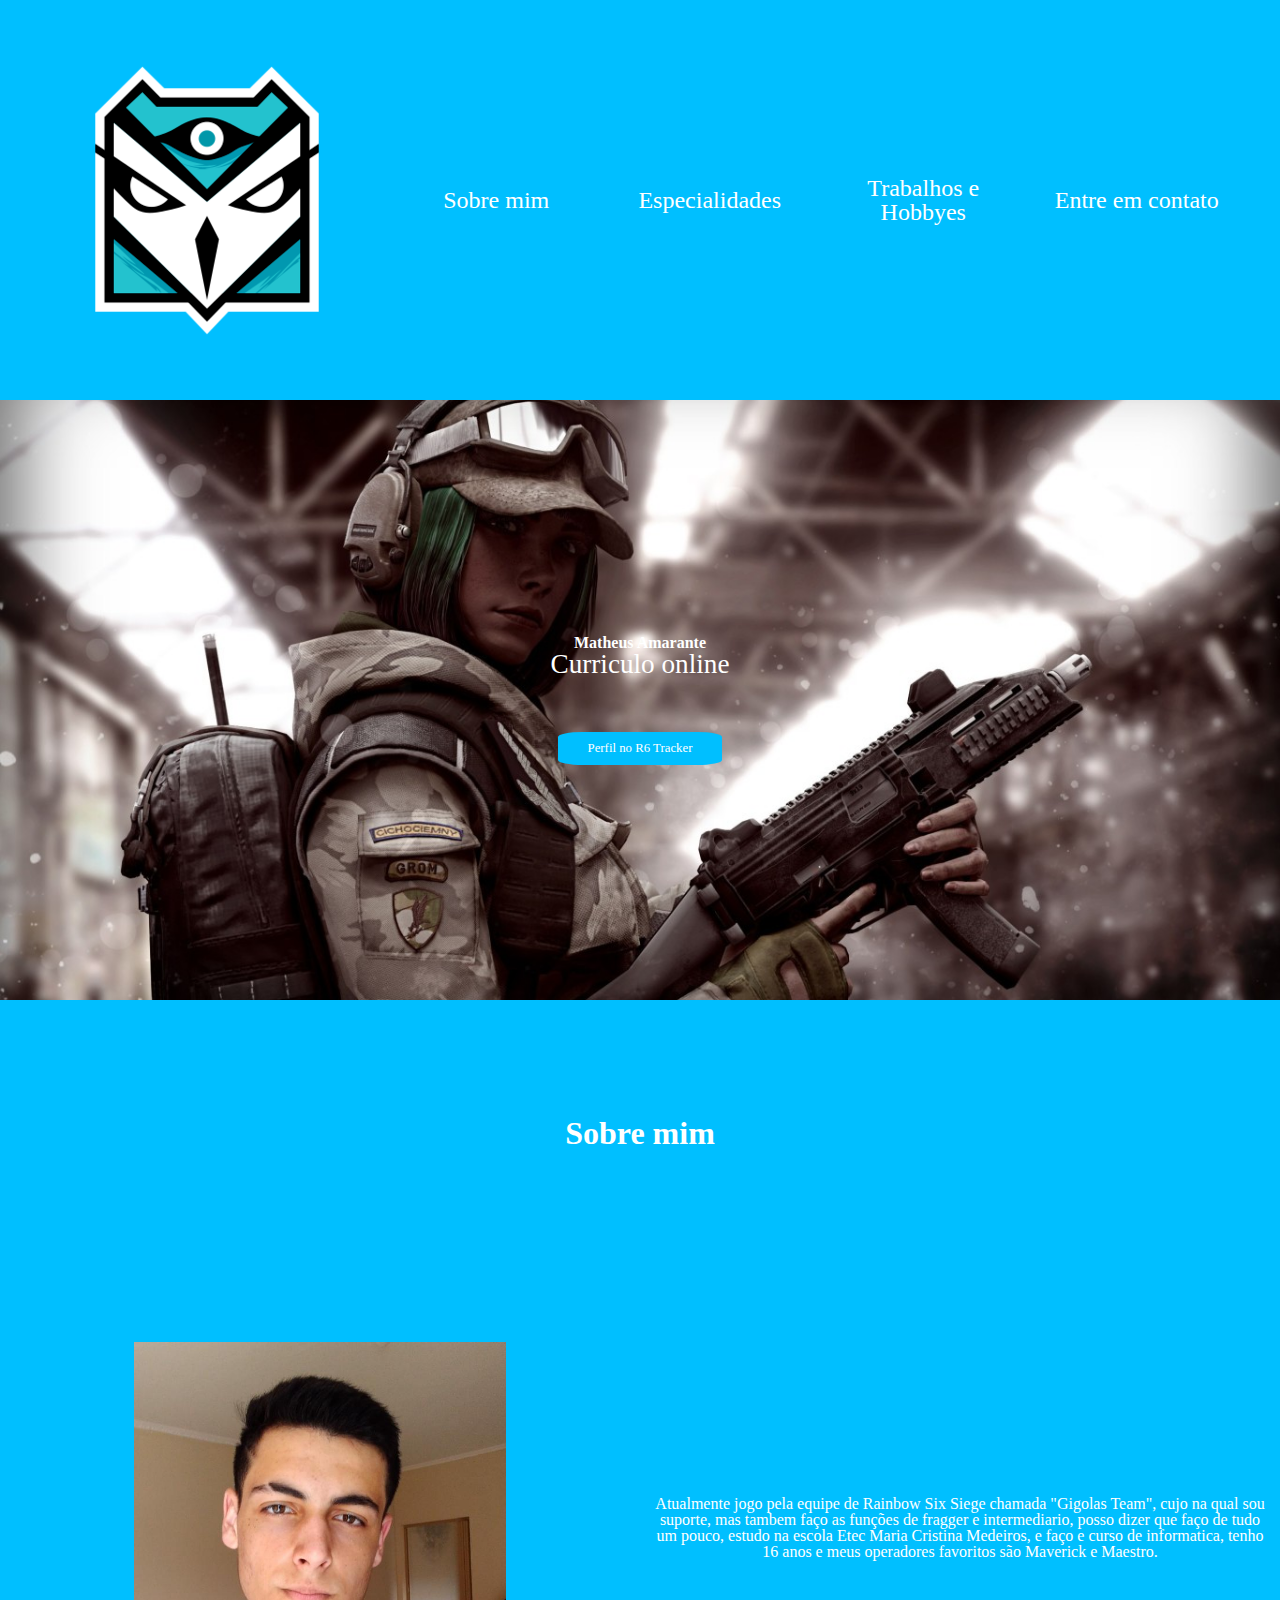
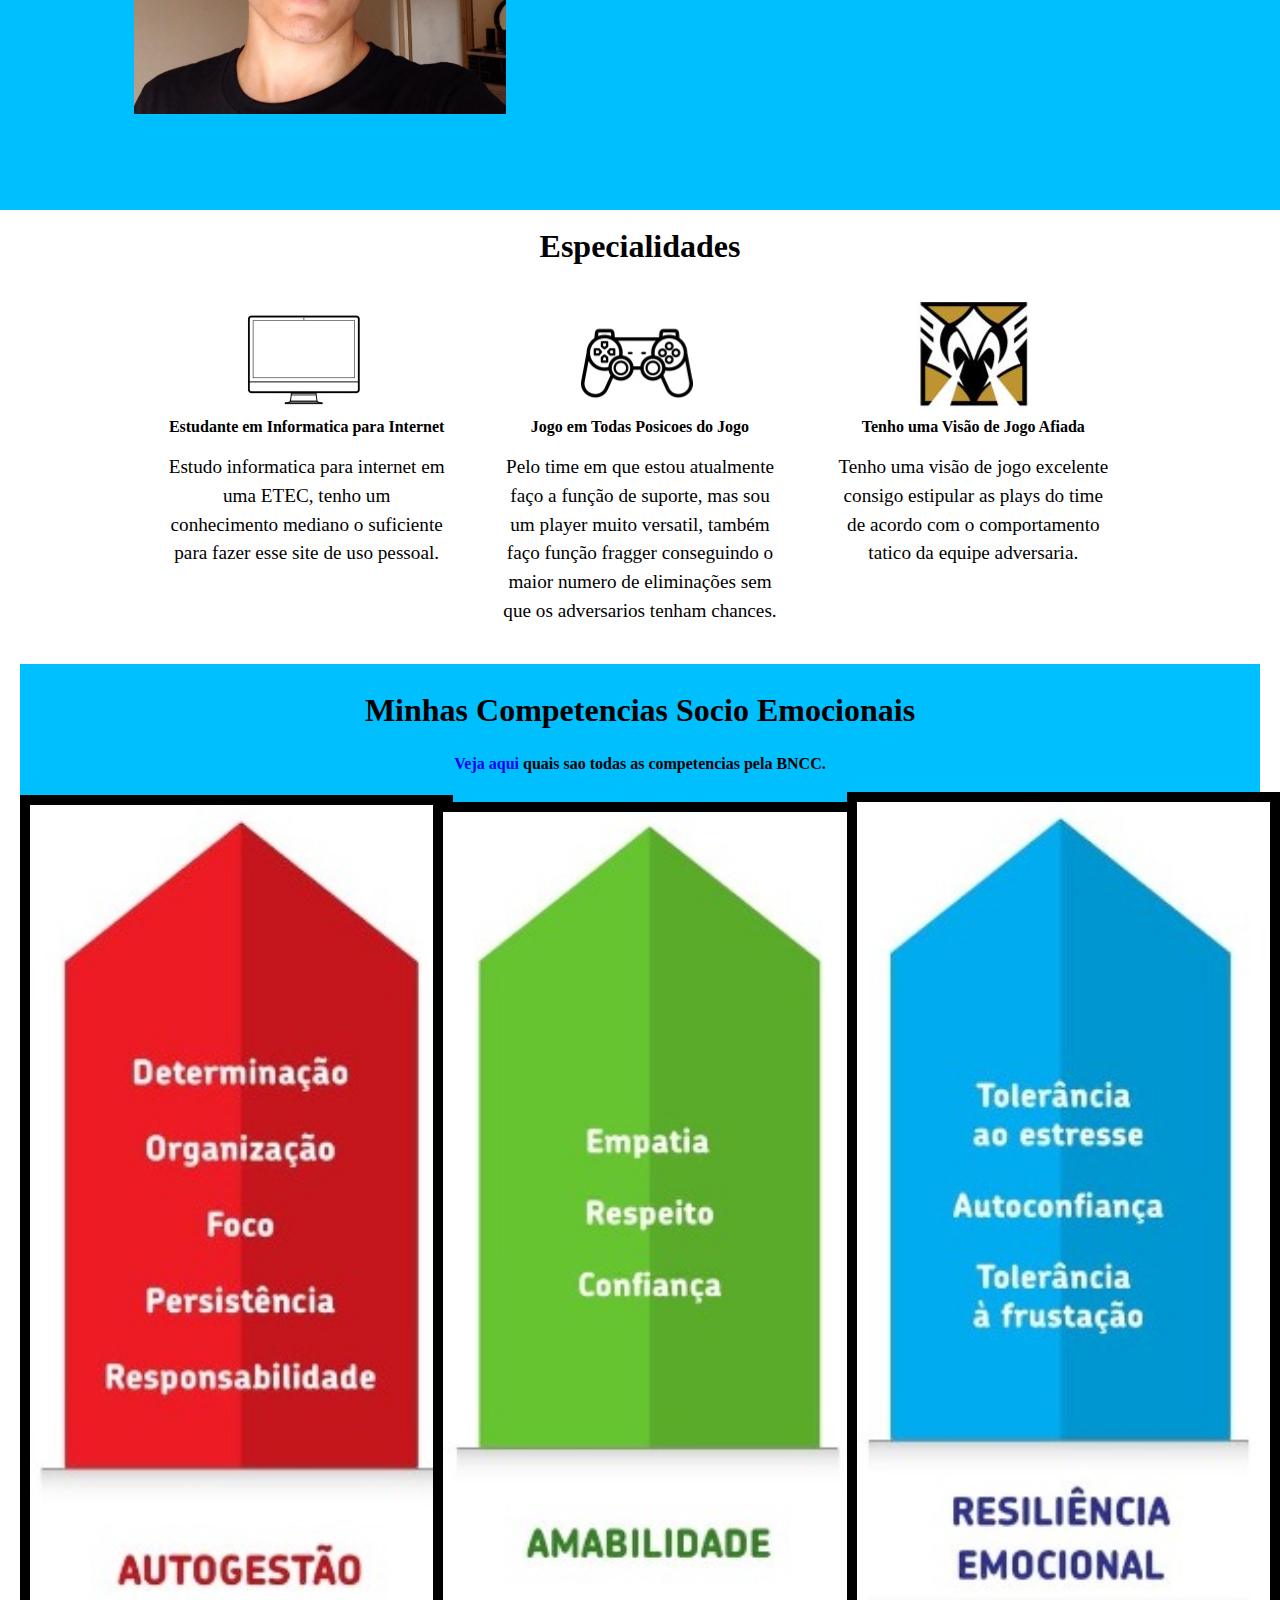
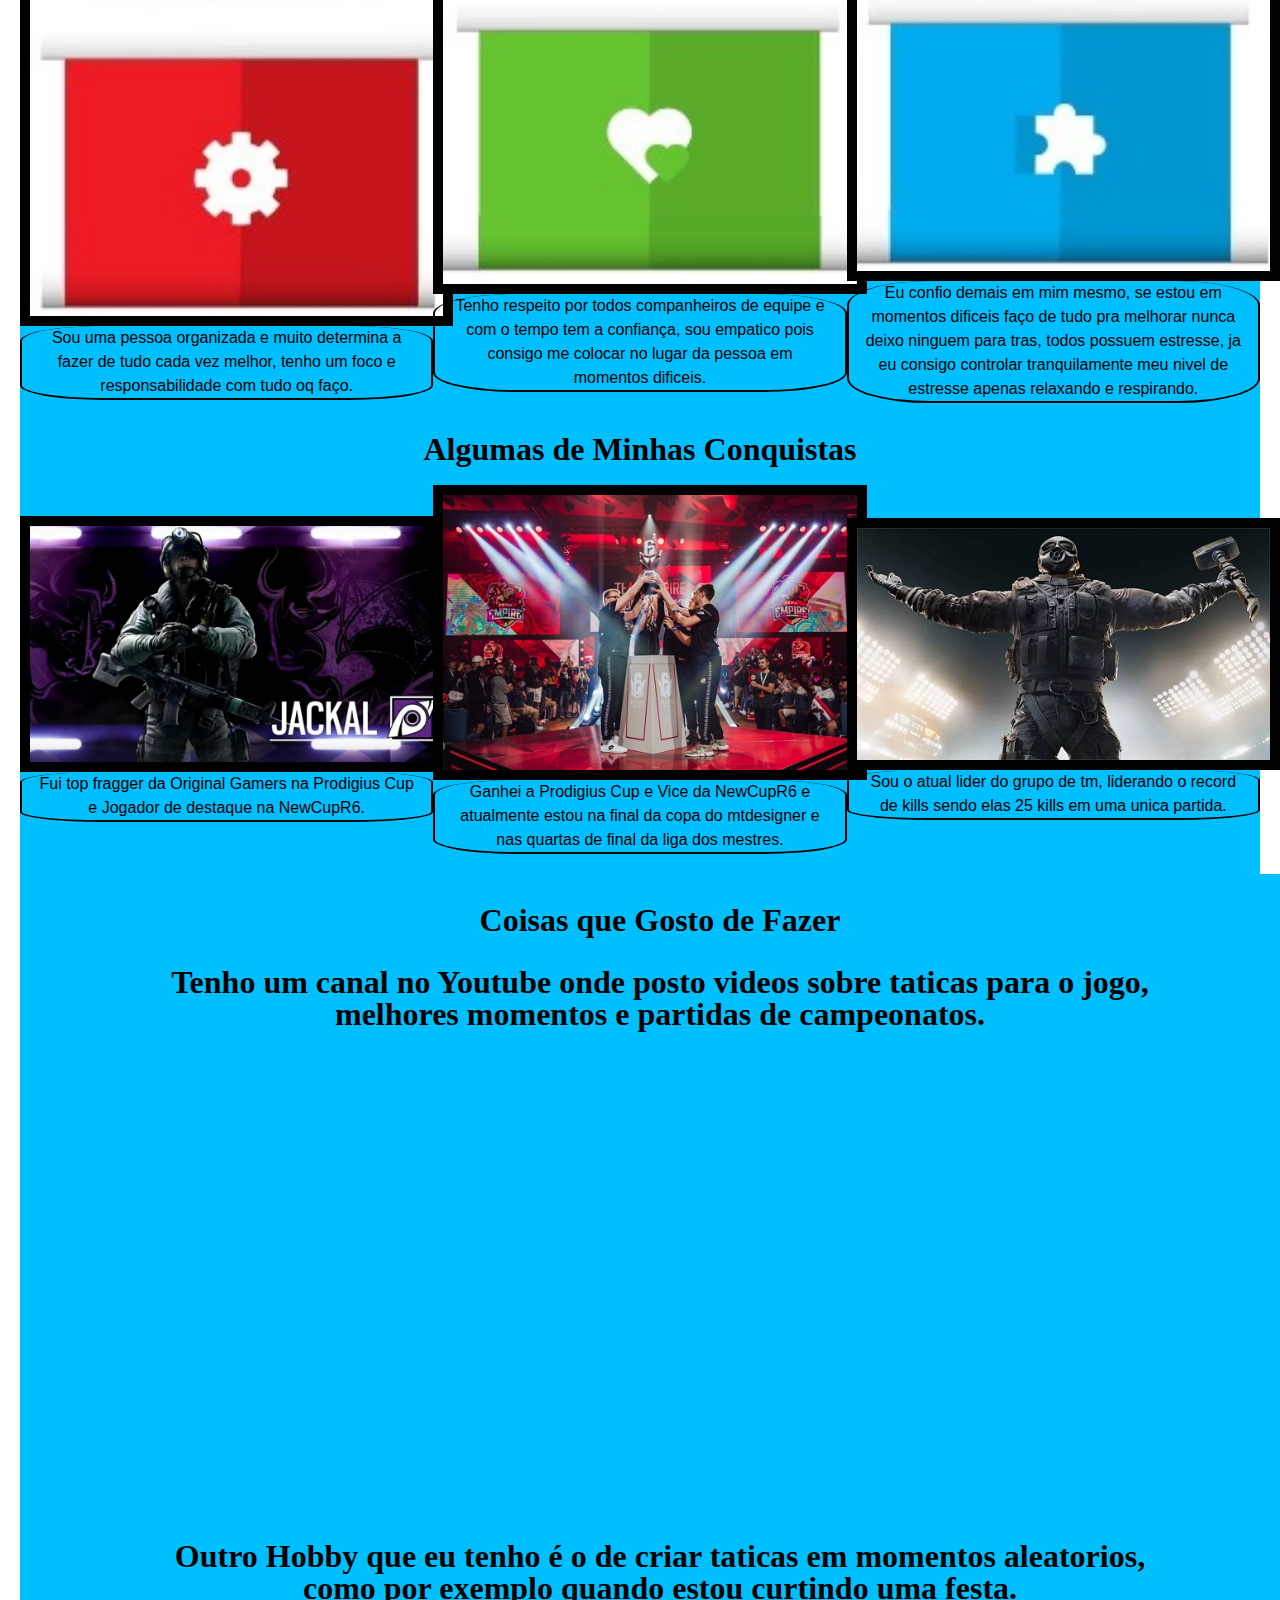
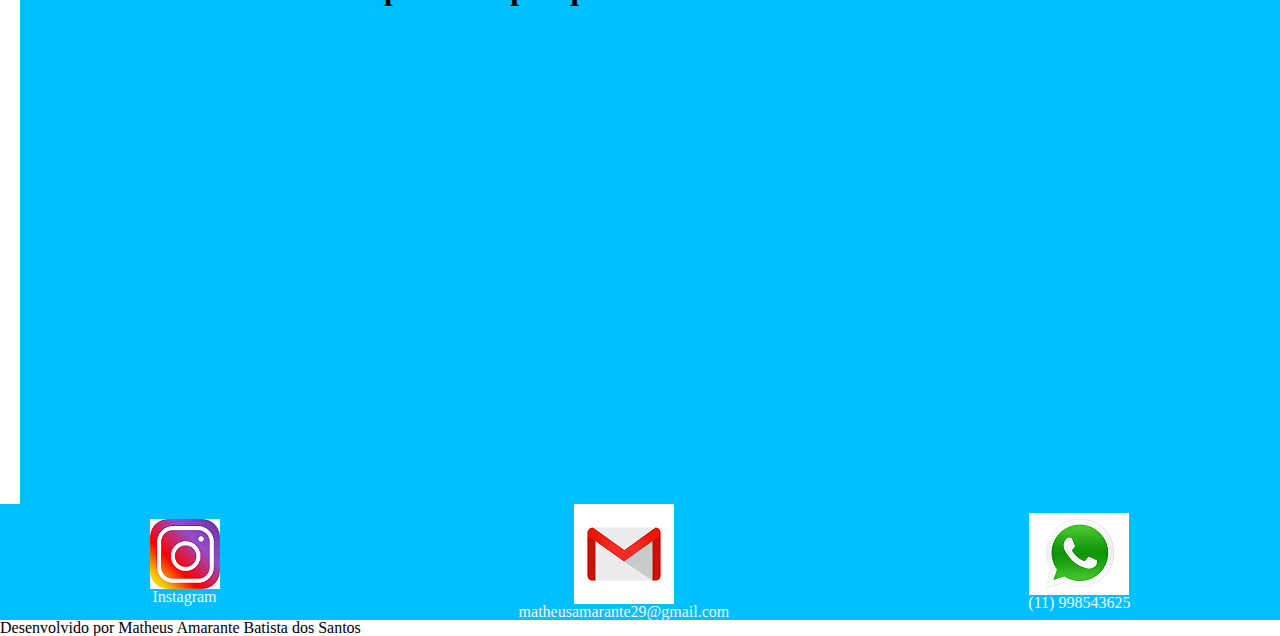
<file: curriculo/curriculo/index.html>
<html>
<head>
	<meta charset="utf-8">
	<meta name="viewport" content="width=device-width, inicial-scale=1.0">
	<link rel="icon" href="img/favicon.jpg">
	<link href="https://fonts.googleapis.com/css2?family=Crimson+Text:ital@1&family=Dancing+Script&display=swap" rel="stylesheet">
	<link rel="stylesheet" type="text/css" href="css/reset.css">
	<link rel="stylesheet" type="text/css" href="css/estilo.css">
	<title>Curriculo Ice (Matheus Amarante) R6</title>
</head>
<body>
	<nav class="logo">
		<a href="index.html">
			<img src="img/logo.jfif">
		</a>
		<ul>
			<li><a href="#sobre">Sobre mim</a></li>
			<li><a href="#especialidades">Especialidades</a></li>
			<li><a href="#">Trabalhos e Hobbyes</a></li>
			<li><a href="#">Entre em contato</a></li>
		</ul>
	</nav>
	<header>
		<h1>Matheus Amarante</h1>
		<p>Curriculo online</p>
		<a class="botao" href="https://r6.tracker.network/profile/psn/IceFlow_RDB">Perfil no R6 Tracker</a>
	</header>
	<div class="container">
		<section id="sobre">
			<h2>Sobre mim</h2>
			<div class="foto">
				<img src="img/Foto.jpg">
			</div>
			<div class="texto">
				<p>Atualmente jogo pela equipe de Rainbow Six Siege chamada "Gigolas Team", cujo na qual sou suporte, mas tambem faço as funções de fragger e intermediario, posso dizer que faço de tudo um pouco, estudo na escola Etec Maria Cristina Medeiros, e faço e curso de informatica, tenho 16 anos e meus operadores favoritos são Maverick e Maestro. </p>	
			</div>
		</section>
		<section id="especialidades">
			<h2>Especialidades</h2>
			<div>
				<img src="img/pc.jpg">
				<h3>Estudante em Informatica para Internet</h3>
				<p>Estudo informatica para internet em uma ETEC, tenho um conhecimento mediano o suficiente para fazer esse site de uso pessoal.</p>
			</div>

			<div>
				<img src="img/control.jpg">
				<h3>Jogo em Todas Posicoes do Jogo</h3>
				<p>Pelo time em que estou atualmente faço a função de suporte, mas sou um player muito versatil, também faço função fragger conseguindo o maior numero de eliminações sem que os adversarios tenham chances. </p>
			</div>
			<div>
				<img src="img/visao.jpg">
				<h3>Tenho uma Visão de Jogo Afiada</h3>
				<p>Tenho uma visão de jogo excelente consigo estipular as plays do time de acordo com o comportamento tatico da equipe adversaria.</p>
			</div>
		</section>
		<section id=competencias>
			<h2>Minhas Competencias Socio Emocionais</h2>
			<h3><a href="docs/eixoscompetencias.pdf" target="_blank">Veja aqui</a> quais sao todas as competencias pela BNCC.</h3>
			<div class="comp">
				<img src="img/vermelho.jpg">				 
			 	<p>Sou uma pessoa organizada e muito determina a fazer de tudo cada vez melhor, tenho um foco e responsabilidade com tudo oq faço. </p>
			</div>
			<div class="comp">
				<img src="img/verde.jpg">
				<p>Tenho respeito por todos companheiros de equipe e com o tempo tem a confiança, sou empatico pois consigo me colocar no lugar da pessoa em momentos dificeis.</p>
			</div>
			<div class="comp">
				<img src="img/azul.jpg">
				<p>Eu confio demais em mim mesmo, se estou em momentos dificeis faço de tudo pra melhorar nunca deixo ninguem para tras, todos possuem estresse, ja eu consigo controlar tranquilamente meu nivel de estresse apenas relaxando e respirando. </p>
			</div>
			<h2>Algumas de Minhas Conquistas</h2>
			<div class="comp ">
				<a href=""><img src="img/jager.jpg"></a>
				<p>Fui top fragger da Original Gamers na Prodigius Cup e Jogador de destaque na NewCupR6.</p>
				
			</div>
			<div class="comp ">
				<a href=""><img src="img/trofeu.jpg"></a>
				<p>Ganhei a Prodigius Cup e Vice da NewCupR6 e atualmente estou na final da copa do mtdesigner e nas quartas de final da liga dos mestres.</p>
			</div>
			<div class="comp ">
				<a href=""><img src="img/sledge.jpg"></a>
				<p>Sou o atual lider do grupo de tm, liderando o record de kills sendo elas 25 kills em uma unica partida.</p>
			</div>

		</section>
		<section id="hobbie">
			<h2>Coisas que Gosto de Fazer</h2>
			<div class="hobbie">
				<h2>Tenho um canal no Youtube onde posto videos sobre taticas para o jogo, melhores momentos e partidas de campeonatos.</h2>
				<iframe width="853" height="480" src="https://www.youtube.com/embed/SUio00ZMVys" frameborder="0" allow="accelerometer; autoplay; encrypted-media; gyroscope; picture-in-picture" allowfullscreen></iframe>
			</div>
			<div class="hobbie">
				<h2>Outro Hobby que eu tenho é o de criar taticas em momentos aleatorios, como por exemplo quando estou curtindo uma festa.</h2>
				<iframe width="853" height="480" src="https://www.youtube.com/embed/flfh_Iqlk8Q" frameborder="0" allow="accelerometer; autoplay; encrypted-media; gyroscope; picture-in-picture" allowfullscreen></iframe>
			</div>
		</section>
		<section id="contato">
			<div>
				<img src="img/ins.png" alt="email">
				<p><a href="https://www.instagram.com/amarante7_/">Instagram</a></p>
			</div>
			<div>
				<img src="img/gm.png" alt="email">
				<p><a href="https://mail.google.com/mail/u/0/#inbox">matheusamarante29@gmail.com</a></p>
			</div>
			<div>
				<img src="img/wp.png" alt="fone">
				<p><a href="tel:xx555555555">(11) 998543625</a></p>
			</div>
		</section>
		<footer>
			<p>Desenvolvido por Matheus Amarante Batista dos Santos</p>
		</footer>
	</div>
</body>
</html>
</file>
<file: curriculo/curriculo/css/estilo.css>
body{
	font-family: "Crimson+Text:ital@1&family","Dancing+Script", cursive;



}

h1,h2,h3{

	margin:0;
	font-family: Cookie, Handlee, cursive;
	font-weight: 700;


}

p{
	font-family:"Dancing+Script","Crimson+Text:ital@1&family", cursive;

}

.logo img{
	border-radius: 50%;
}
nav{
	display: flex;
	flex-direction: column;
	align-items: center;
	background-color: #00BFFF;
	padding: 30px;
}

nav ul{
	list-style: none;
	padding: 0;
	display: flex;
	flex-direction: column;
	align-items: center;
	width: 100%;

}
nav ul li{
	text-align: center;
	width: 100%;
	font-size: 1.5em;
	padding: 2%;


}
nav ul li a{
	display: inline-block;
	padding: 10px 0;
	width: 100%;
	text-decoration: none;
	color: #fff;
}
header{
	background-image: url('../img/ela.jpg');
	background-size: cover;
	background-position: center;
	background-repeat: no-repeat;
	color: #fff;
	display: flex;
	flex-direction: column;
	align-items: center;
	text-align: center;
	padding: 30px;

}
header p{
	margin-bottom: 2em;
	font-size: 1.7em;
}
.container{
	width: 100%;

}
.botao{
	color: #fff;
	text-decoration: none;
	padding: 10px 30px;
	background-color: #00BFFF;
	font-size: .8em;
	border-radius: 15%;
}
#sobre {
	display: flex;
	flex-direction: column;
	align-items: center;
	text-align: center;
	background-color: #00BFFF;
	color: #fff; 
}
#sobre h2{
	margin-top: 20px;
	font-size: 2em;

}
.foto img{
	width: 60%;
}
.foto{
	float: left;
	width: 50%;
}
.texto{
	float: right;
	width: 50%;
}
#especialidades{
	padding: 20px;
	display: flex;
	flex-direction: column;
	align-items: center;
	position: relative;
	margin: 0 auto;
}
#especialidades div{
display: flex;
flex-direction: column;
align-items: center;
text-align: center;
margin-top: 30px;
}
#especialidades p{
	line-height: 1.5;
	margin: 2vh;
	font-size: 1.2em;
}
#especialidades img{
	margin: 10px 0;
}
#especialidades h2{
	font-size: 2em
}
#competencias{
	display: flex;	
	flex-direction:column;
	align-items: center;
	padding-top: 20px;
	margin-left: 20px;
	margin-right: 20px;
	background-color: #00BfFF; 
}
#competencias h2{
	margin-bottom: 20px;
	margin-top: 10px;
	font-size: 2em;
	text-align: center;
}
#competencias h3{
	margin-bottom: 20px;
	margin-top: 10px;
	font-size: 1em;
	text-align: center;
}
#competencias p{
	margin-bottom: 20px;
	margin-top: 10px;
	font-size: 1em;
	text-align: center;
}
#competencias a{
	text-decoration: none;
}
#competencias img{
	width: 100%;
	margin-bottom: 0;
}
#competencias .comp p{
	border-left: 2px solid black;
	border-right: 2px solid black;
	border-bottom: 2px solid black;
	border-radius: 20%;
	margin-top: 0;
	font-family: "Gochi Hand", "Helvetica", "Arial", sans-serif;
	padding-right: 15px;
	padding-left: 15px;
	line-height: 1.5;
}
.comp img{
	border: 10px solid black;
}
#hobbie {
	display: flex;
	flex-direction: column;
	align-items: center;
	padding-top: 20px;
	margin-left: 20px;
	margin-right: 20px;
	width: 100%;
	background-color: #00BfFF; 
}
#hobbie h2{
	margin-top: 10px;
	margin-bottom: 20px;
	font-size: 2em;
	text-align: center;
}
.hobbie {
	width: 80%;
	align-items: center;
	text-align: center;
}
.hobbie h3{
	font-size: 1.5em;
	margin-top: 30px;
	margin-bottom: 14px;
}
#contato{
	display: flex;
	flex-direction: column;
	align-items: center;
	text-align: center;
	width: 100%;
	background-color: #00BfFF ;
}
#contato h2{
	margin-left: 20px;
	margin-right: 20px;
	margin-bottom: 20px;
	margin-top: 20px;
	font-size: 2em;
	text-align: center;
	width: 100%;
	color: #F5F5F5;
}
#contato > p{
	margin-bottom: 20px;
	font-size: 1.2em;
	text-align: center;
	color: #F5F5F5;
}
#contato a{
	text-decoration: none;
	text-align: center;
	font-family: Righteous,display;
	color:#F5F5F5;
}
#contato{
	flex-direction: row;
	flex-wrap: wrap;
	justify-content: space-around;
	max-width: 100%;
	margin: 0 auto;
	text-align: center;
	max-height: 40vh;
	width: 100%;
}

#contato h2,
#contato p {
	width: 100%;
	text-align: center;

}
.imgcode {
	width: 90%;
}

#especialidades {
	flex-direction: row;
	flex-wrap: wrap;
	align-items: flex-start;
	max-width: 1000px;
	margin: 0 auto;
}
#especialidades h2{
	text-align: center;
	width: 100%;
}
#especialidades div{
	flex-grow: 1;
	flex-basis: 150px;
	padding: 0 10px;
}
#competencias {
	flex-direction:  row;
	flex-wrap: wrap;
}
#competencias h2{
	width: 100%;
	text-align: center;
}
#competencias h3{
	width: 100%;
	text-align: center;
}
#competencias .comp{
	width: 33.3333333333%;
	text-align: center;
}



@media screen and (min-width: 768px){
	nav{
		flex-direction: row;
		justify-content: space-around;
	}
	nav ul{
		flex-direction: row;
		width: 70%;
	}
header{
	height: 60vh;
	justify-content: center;
}
#sobre{
	flex-direction: row;
	flex-wrap: wrap;
	align-items: center;
	height: 90vh;
	justify-content: center;
	min-height: 80vh;
}
#sobre h2{
	text-align: center;
	width: 100%}
#sobre div{
	flex-grow: 1;
	flex-basis: 300px;
	padding: 0 10px;
}
#contato{
	flex-direction: row;
	flex-wrap: wrap;
	justify-content: space-around;
	max-width: 100%;
	margin: 0 auto;
	text-align: center;
	max-height: 40vh;
	width: 100%;
}

#contato h2,
#contato p {
	width: 100%;
	text-align: center;

}
</file>
